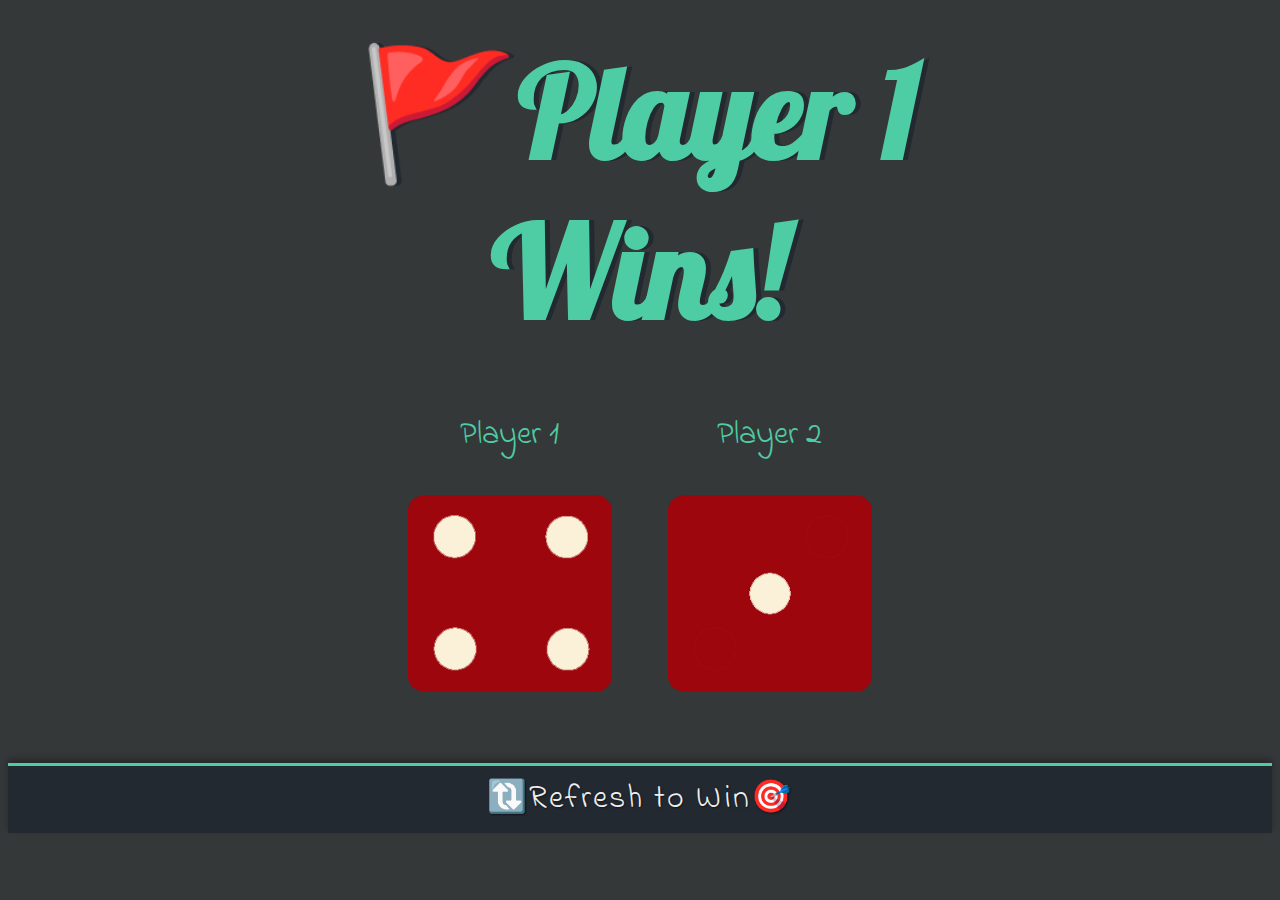
<file: index.html>
<!DOCTYPE html>
<html lang="en" dir="ltr">
  <head>
    <meta charset="utf-8" />
    <title>Dicee</title>
    <link rel="stylesheet" href="styles.css" />
    <link href="https://fonts.googleapis.com/css?family=Indie+Flower|Lobster" rel="stylesheet"/>
  </head>
  <body>
    <div class="container">
      <h1>Refresh Me</h1>

      <div class="dice">
        <p>Player 1</p>
        <img class="img1" src="./images/dice6.png" />
      </div>

      <div class="dice">
        <p>Player 2</p>
        <img class="img2" src="./images/dice6.png" />
      </div>
    </div>

    <script src="./index.js" charset="utf-8"></script>

  </body>

    <footer>🔃Refresh to Win🎯</footer>
    
</html>
</file>
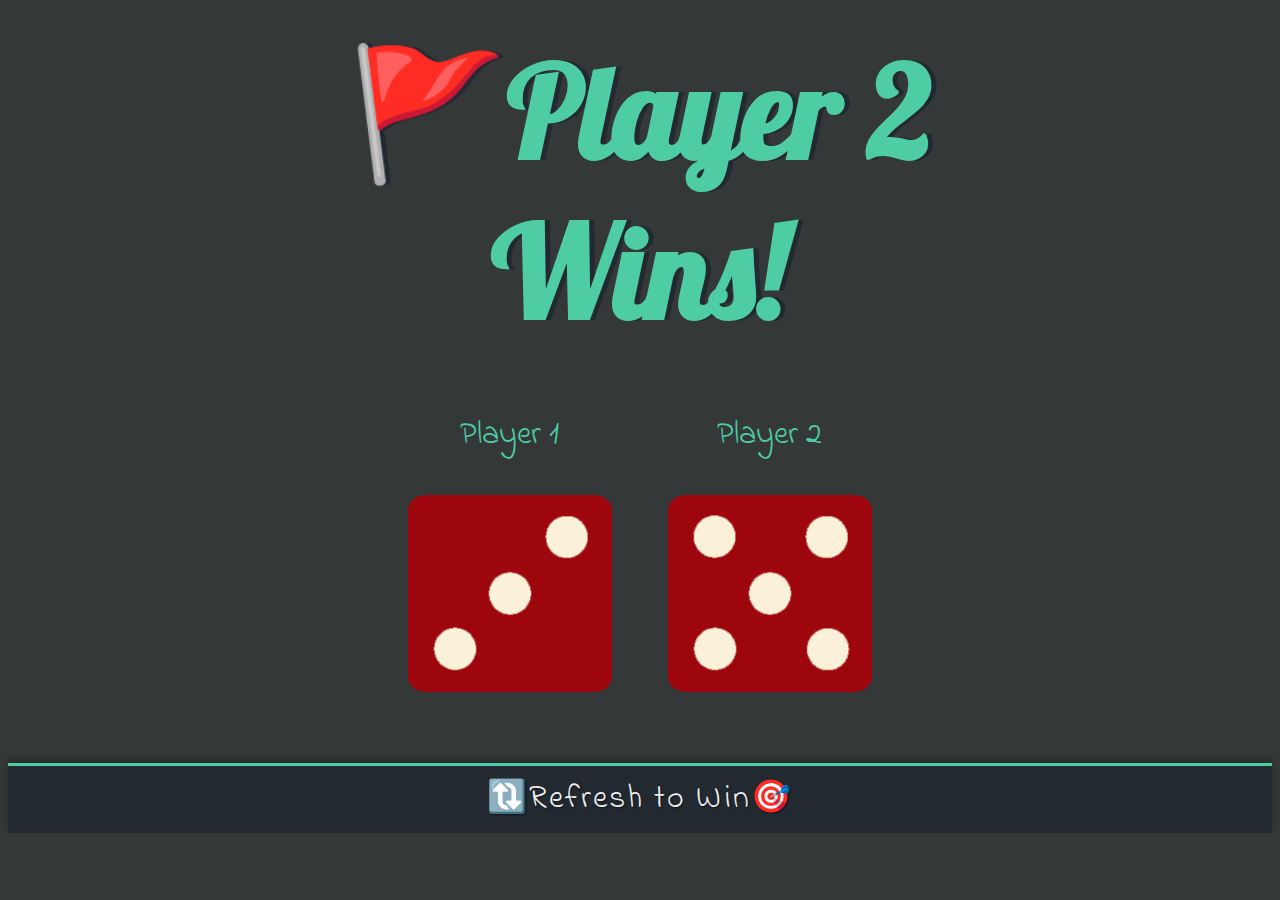
<file: dicee.html>
<!DOCTYPE html>
<html lang="en" dir="ltr">
  <head>
    <meta charset="utf-8" />
    <title>Dicee</title>
    <link rel="stylesheet" href="styles.css" />
    <link href="https://fonts.googleapis.com/css?family=Indie+Flower|Lobster" rel="stylesheet"/>
  </head>
  <body>
    <div class="container">
      <h1>Refresh Me</h1>

      <div class="dice">
        <p>Player 1</p>
        <img class="img1" src="./images/dice6.png" />
      </div>

      <div class="dice">
        <p>Player 2</p>
        <img class="img2" src="./images/dice6.png" />
      </div>
    </div>

    <script src="./index.js" charset="utf-8"></script>

  </body>

    <footer>🔃Refresh to Win🎯</footer>
    
</html>
</file>
<file: styles.css>
.container {
    width: 70%;
    margin: auto;
    text-align: center;
  }
  
  .dice {
    text-align: center;
    display: inline-block;
  
  }
  
  body {
    background-color: #353839;
  }
  
  h1 {
    margin: 30px;
    font-family: 'Lobster', cursive;
    text-shadow: 5px 0 #232931;
    font-size: 8rem;
    color: #4ECCA3;
  }
  
  p {
    font-size: 2rem;
    color: #4ECCA3;
    font-family: 'Indie Flower', cursive;
  }
  
  img {
    width: 80%;
  }
  
  /* footer {
    margin-top: 5%;
    color: #EEEEEE;
    text-align: center;
    font-family: 'Indie Flower', cursive;
  
  } */

  footer {
    margin-top: 5%;
    color: #EEEEEE; /* Light grey */
    text-align: center;
    font-family: 'Indie Flower', cursive;
    font-size: 2rem; /* Increase font size */
    letter-spacing: 2px; /* Add spacing between letters */
    background-color: #232931; /* Dark grey background for contrast */
    padding: 10px 0; /* Add some padding */
    border-top: 3px solid #4ECCA3; /* Add a border to match the mint green theme */
    box-shadow: 0 -4px 6px rgba(0, 0, 0, 0.3); /* Subtle shadow for depth */
    text-shadow: 1px 1px 2px rgba(0, 0, 0, 0.5); /* Text shadow for effect */
  }
</file>
